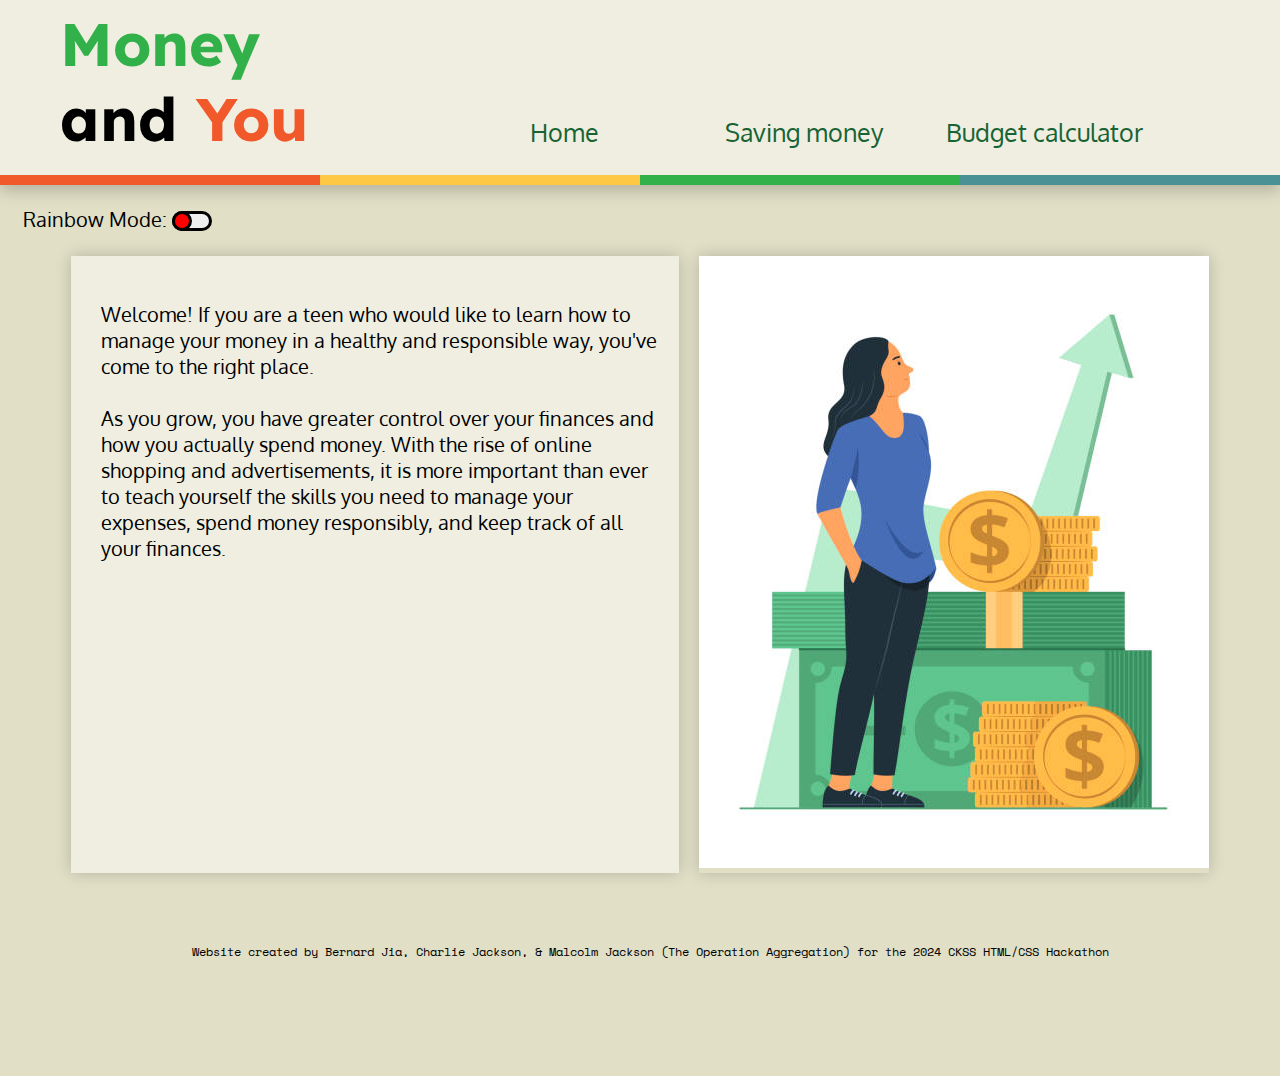
<file: index.html>
<!DOCTYPE html>
<html>
  <head>
    <title>Financial Literacy (or Something)</title>
    <link rel="stylesheet" href="style.css">
    <script src="script.js"></script>
  </head>
  <body>

    <div id="header"></div>

    
    
    <div id="welcome">
      <div id="welcome-text">
        <p>Welcome! If you are a teen who would like to learn how to manage your money in a healthy and responsible way, you've come to the right place. <br><br>As you grow, you have greater control over your finances and how you actually spend money. With the rise of online shopping and advertisements, it is more important than ever to teach yourself the skills you need to manage your expenses, spend money responsibly, and keep track of all your finances. </p>
      </div>
      <div id="welcome-image">
        <img src="assets/welcome-image.jpg" alt="">
      </div>
    </div>

    <div class="footer">
      <div id="credits">
        
      </div>
      
    </div>

    <script>setHeader();</script>

    <div class="credits">
      <p>Website created by Bernard Jia, Charlie Jackson, & Malcolm Jackson (The Operation Aggregation) for the 2024 CKSS HTML/CSS Hackathon</p>
    </div>
  </body>
</html>
</file>
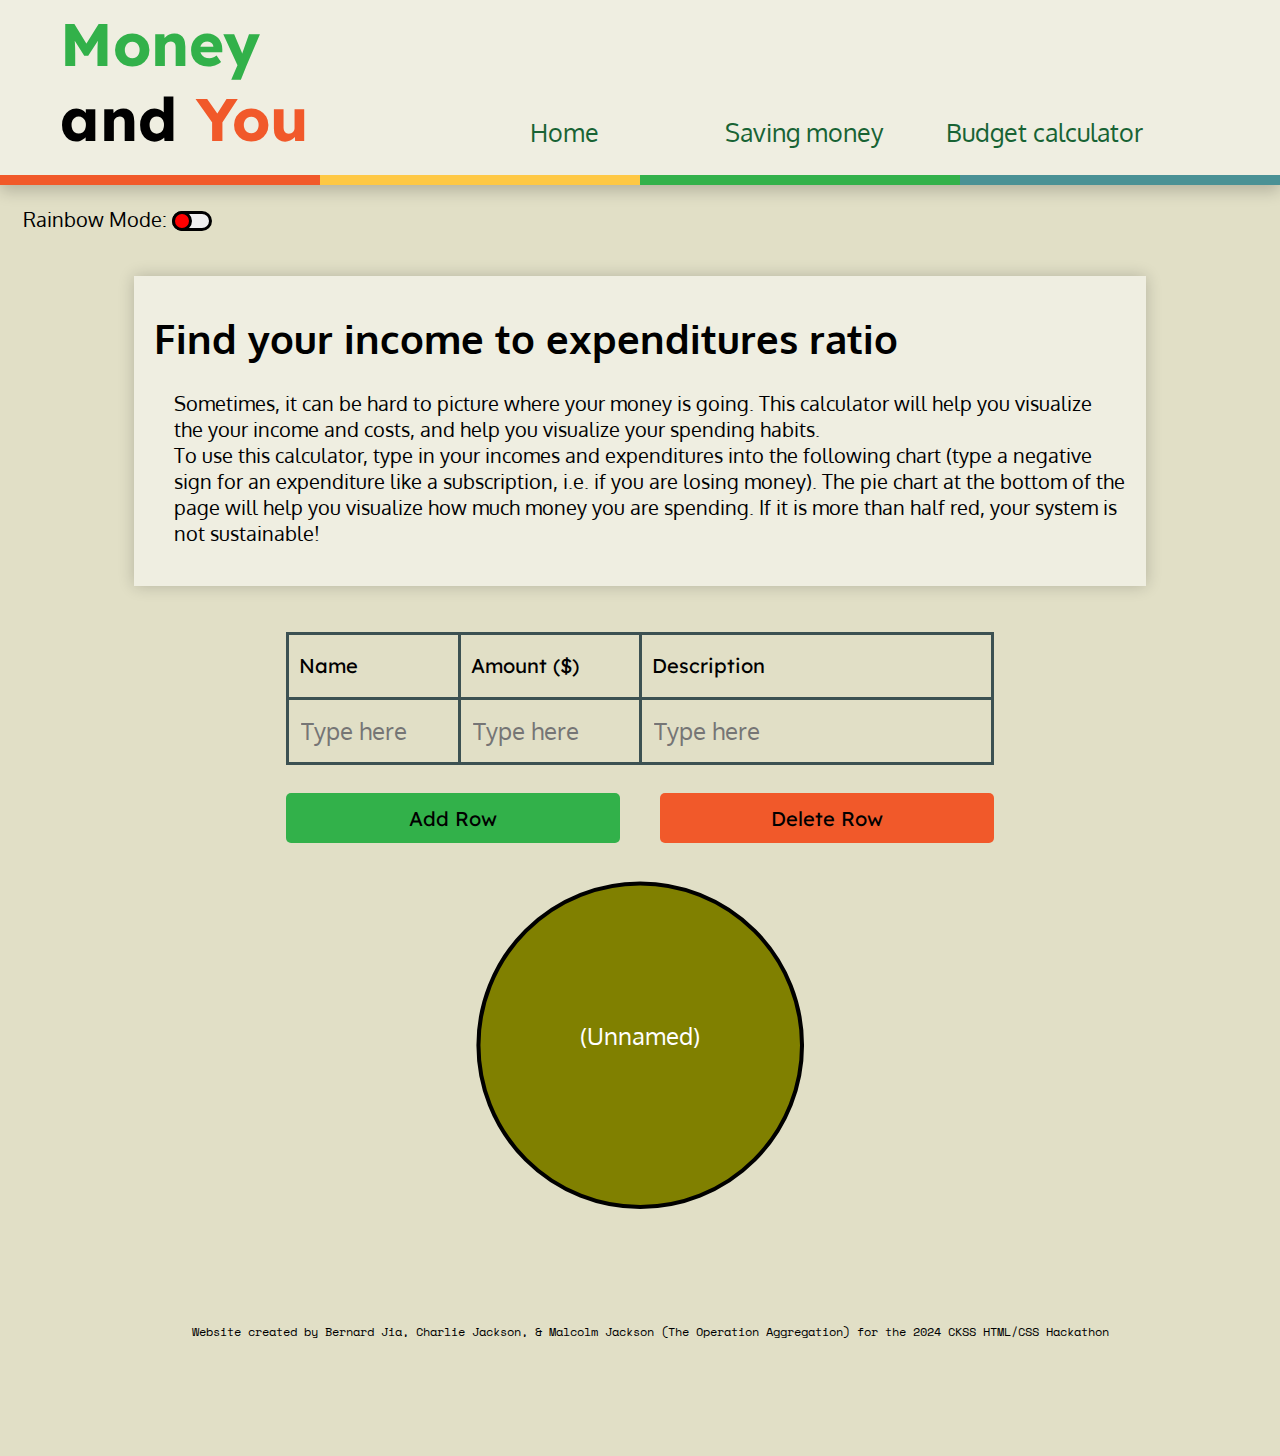
<file: money-calculator.html>
<!DOCTYPE html>
<html>
  <head>
    <title>Money Calculator</title>
    <link rel="stylesheet" href="style.css">
    <script src="script.js"></script>
    <script src="money-calculator.js"></script>
  </head>
  <body>

    <div id="header"></div>
    <div id="calculator-outer">
      <div id="calculator-instructions">
        <h1>Find your income to expenditures ratio</h1>
        <p>Sometimes, it can be hard to picture where your money is going. This calculator will help you visualize the your income and costs, and help you visualize your spending habits.<br>To use this calculator, type in your incomes and expenditures into the following chart (type a negative sign for an expenditure like a subscription, i.e. if you are losing money). The pie chart at the bottom of the page will help you visualize how much money you are spending. If it is more than half red, your system is not sustainable!</p>
      </div>
      <form onSubmit="return false" id="form"><table id="calculator-table">
        <!--
        <tr><th colspan=3 id=title>Money Calculator</th></tr>
        -->
        <tr>
          <td>Name</td>
          <td>Amount ($)</td>
          <td id= "description">Description</td>
        </tr>
      </table></form>

      <div id="calculator-buttons-container">
        <button onclick="addRow()" id="add-button" class="calculator-button">Add Row</button>
        <button onclick="deleteRow()" id="delete-button" class="calculator-button">Delete Row</button>
      </div>
      
      <script>generateTable();addRow();</script>

      <div id="pie-container">
        <svg id="pie" viewBox="0 0 100 100" xmlns="http://www.w3.org/2000/svg"></svg>
      </div>
      
      <script>
        $("pie").innerHTML = generatePieChart(earnings);
        setHeader();
      </script>
      
    </div>
    
    <div class="credits">
      <p>Website created by Bernard Jia, Charlie Jackson, & Malcolm Jackson (The Operation Aggregation) for the 2024 CKSS HTML/CSS Hackathon</p>
    </div>
  </body>
</html>
</file>
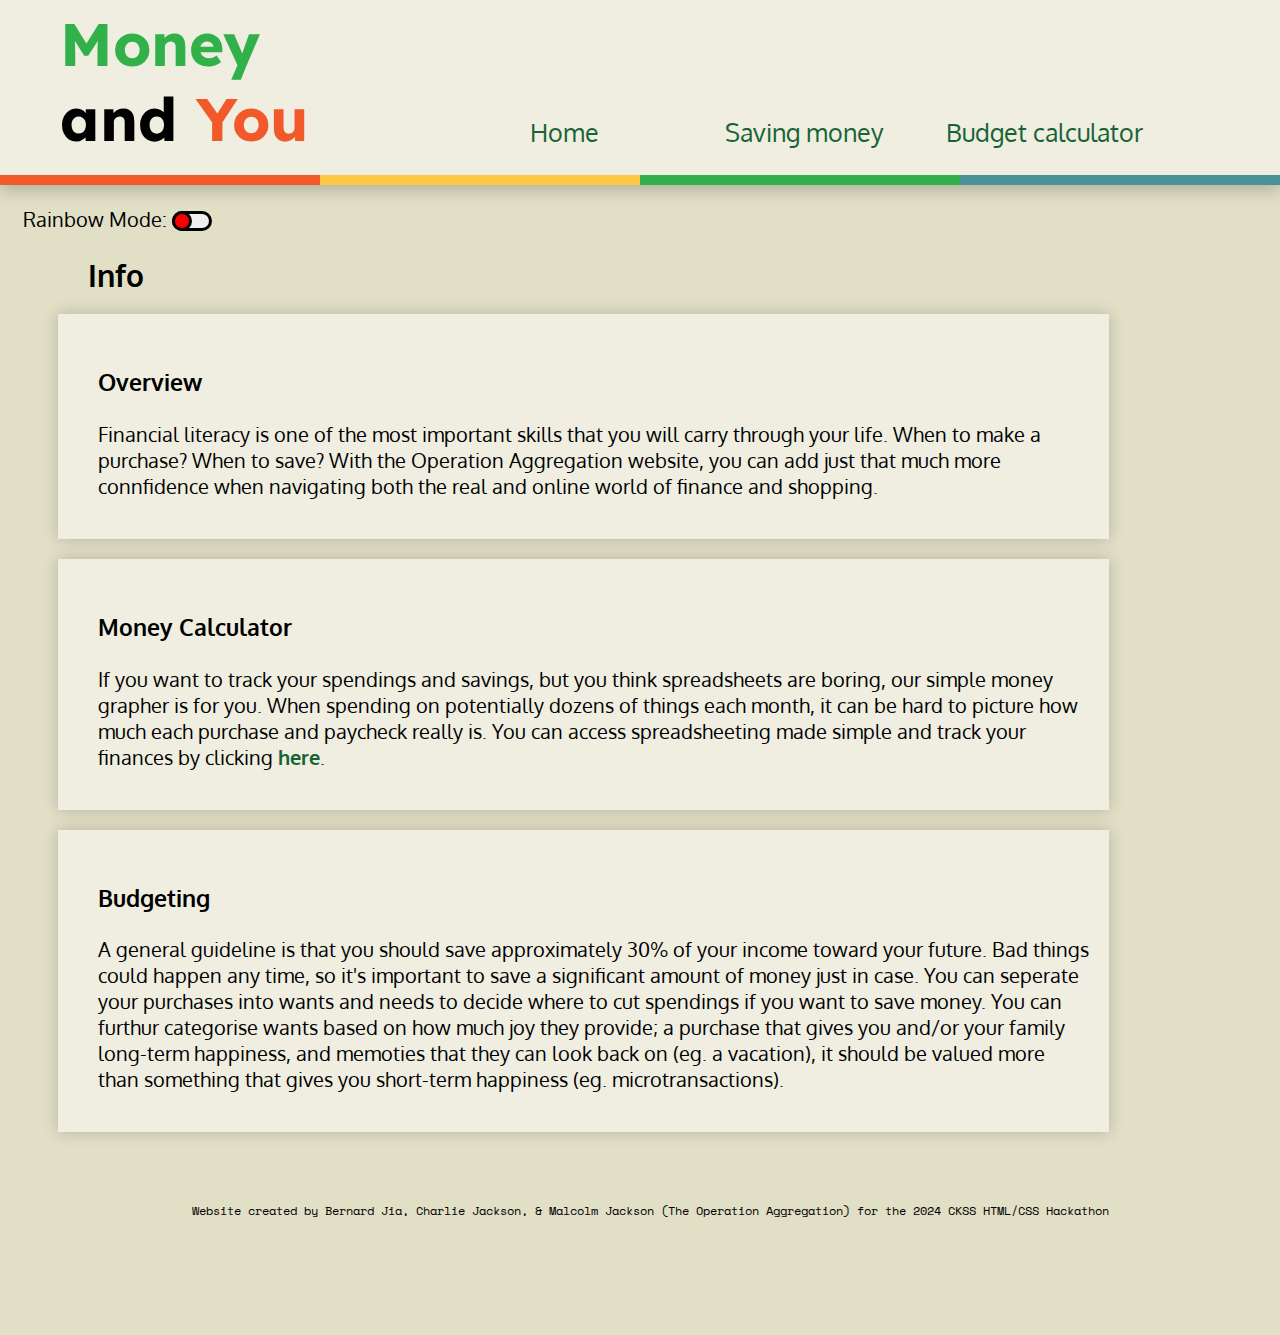
<file: save-strats.html>
<!DOCTYPE html>
<html>
	<head>
		<title>Info</title>
		<link rel="stylesheet" href="style.css">
		<script src="script.js"></script>
	</head>
	<body>
		<div id="header"></div>
		
		<h2 id= "info-title">Info</h2>

		<div id="Overview" class="info">
			<h3>Overview</h3>
			<p>Financial literacy is one of the most important skills that you will carry through your life. When to make a purchase? When to save? With the Operation Aggregation website, you can add just that much more connfidence when navigating both the real and online world of finance and shopping. </p>
		</div>
		
		<div id="Calculator" class="info">
			<h3>Money Calculator</h3>
			<p>If you want to track your spendings and savings, but you think spreadsheets are boring, our simple money grapher is for you. When spending on potentially dozens of things each month, it can be hard to picture how much each purchase and paycheck really is. You can access spreadsheeting made simple and track your finances by clicking <a href="money-calculator.html">here</a>.</p>
		</div>
		
		<div id="Budgeting" class="info">
			<h3>Budgeting</h3>
			<p>A general guideline is that you should save approximately 30% of your income toward your future. Bad things could happen any time, so it's important to save a significant amount of money just in case. You can seperate your purchases into wants and needs to decide where to cut spendings if you want to save money. You can furthur categorise wants based on how much joy they provide; a purchase that gives you and/or your family long-term happiness, and memoties that they can look back on (eg. a vacation), it should be valued more than something that gives you short-term happiness (eg. microtransactions).</p>
		</div>
		
		<script>setHeader();</script>
		
		<div class="credits">
			<p>Website created by Bernard Jia, Charlie Jackson, & Malcolm Jackson (The Operation Aggregation) for the 2024 CKSS HTML/CSS Hackathon</p>
		</div>
	</body>
</html>
</file>
<file: style.css>
@import url('https://fonts.googleapis.com/css2?family=Oxygen:wght@300;400;700&display=swap');
@import url('https://fonts.googleapis.com/css2?family=Lexend+Deca:wght@100..900&display=swap');
@import url('https://fonts.googleapis.com/css2?family=Space+Mono:ital,wght@0,400;0,700;1,400;1,700&display=swap');

:root {
  --red: #f1592a;
  --yellow: #fec844;
  --green: #32b14a;
  --blue: #4a9195;
  --off-white: #e1dfc6;
  --whiter: #efeee1;
  --dark-cyan: #3c5152;
}

html {
  width: 100%;
  height: 100%;
}
body {
  background-color: var(--off-white);
  color: black;
  font-family: "Oxygen", sans-serif;
  font-size: 20px;
  padding-bottom: 100px;
}

a {
  text-decoration: none;
  color: #186334;
  font-weight: 700;
}

a:hover{
  color: var(--blue);
  font-weight: 600;
}

#header {  
  width: max(calc(100% + 16px), 1100px);
  height: 180px;
  
  margin: -24px 0 0 -8px;
  background: var(--whiter);
  box-shadow: 0px 15px 15px rgba(0, 0, 0, 0.2);
}

#header-inner {
  margin: 20px 40px 20px 40px;
  
  display: flex;
  flex-direction: row;
  flex-wrap: wrap;
}

#title {
  
  font-family: 'Lexend Deca', sans-serif;
  font-size: 3.75rem;
  width: 30%;
  margin: 10px 0 0 20px;
}

#title1 {
  color: var(--green)
}

#title2 {
  color: var(--red)
}

.deco {
  margin-top:-1px;
  grid-row: 1;
  height: 10px;
  width: 25%;
}

#deco {
  display: flex;
  height: 10px;
}

#deco1 {
  background-color: var(--red);
}

#deco2 {
  background-color: var(--yellow);
}

#deco3 {
  background-color: var(--green);
}

#deco4 {
  background-color: var(--blue);
}

#page-links {
  text-align: center;
  margin-left: 2%;
  display: flex;
  justify-content: space-between;
  height: 100%;
  width: 60%;
}

.link {
  font-family: "Oxygen", sans-serif;
  font-weight: 500;
  font-size: 25px;
  height: 100%;
  width: calc(100%/3);
  margin-top: 120px;
}

#rainbow-label {
  margin-left: 5%;
}

#switch {
  width: 40px;
  height: 20px;
  border-radius: 99999px;
  border: solid black;
  position: relative;
}
#circle {
  background-color: #ff0000;
  border: solid #000000;
  position: relative;
  left: -45px;
  width: 20px;
  height: 20px;
  border-radius: 99999px;
}

#welcome {
  width: 90%;
  margin: auto;
  margin-top: 80px;
  display: grid;
}

#welcome p {
  grid-row: 1;
}

#welcome-text {
  grid-row: 1;
  background-color: var(--whiter);
  padding: 15px;
  margin-right: 20px;
  box-shadow: 0 0 15px rgba(0, 0, 0, 0.2);
  height: auto;
}

#welcome-text p {
  margin: 30px 0px 0px 15px;
}

#welcome-image {
  grid-row: 1;
  box-shadow: 0 0 15px rgba(0, 0, 0, 0.2);
}

#calculator-outer {
  width: 80%;
  margin: auto;
  margin-top: 80px;
}

#calculator-instructions {
  padding: 10px 20px 20px 20px;
  margin-top: 100px;
  background: var(--whiter);
  box-shadow: 0px 0px 15px rgba(0, 0, 0, 0.2);
}

#form {
  width: 100%;
}

#calculator-table {
  border-collapse: collapse;
  margin: auto;
  margin-top: 46px;
  width: 70%;
}

td, th {
  border: solid var(--dark-cyan);
  height: 60px;
  padding-left: 10px;
  font-family: 'Lexend Deca', sans-serif;
}


#description {
  width: 50%
}

#pie-container {
  width: 40%;
  margin: auto;
}
.pie-text {
  font: 6px "Oxygen";
  text-anchor: middle;
  fill: #fff;
}

input {
  background-color: #00000000;
  font-family: "Oxygen", sans-serif;
  border: none;
  padding-top: 0;
  margin-top: 0;
  width: 100%;
  height: 100%;
  font-size: 24px;
}
input:focus {
  outline: none;
}

#rainbow {
  width: 250px;
  margin-top: 20px;
  margin-left: 10px;
}
h2, h3, p {
  margin-left: 20px;
}

#calculator-buttons-container {
  margin: auto;
  margin-top: 30px;
  display: flex;
  justify-content: space-between;
  width: 70%;
}

.calculator-button {
  width: 100%;
  height: 50px;
  border: none;
  border-radius: 5px;
  font-family: "Lexend Deca", sans-serif;
  font-size: 20px;
}

button:hover {
  cursor: pointer;
}

#add-button {
  background-color: var(--green);
  margin-right: 20px;
}

#delete-button {
  background-color: var(--red);
  margin-left: 20px;
}

.info {
  margin: 20px 0px 20px 50px;
  padding: 30px 20px 20px 20px;
  background: var(--whiter);
  box-shadow: 0px 0px 15px rgba(0, 0, 0, 0.2);
  width: 80%;
  height: auto;
}

#info-title {
  width: 20%;
  margin: 80px 0 0 80px;
}

.credits {
  font-family: "Space Mono", monospace;
  font-size: 12px;
  width: 100%;
  text-align: center;
  margin-top: 70px;
}
</file>
